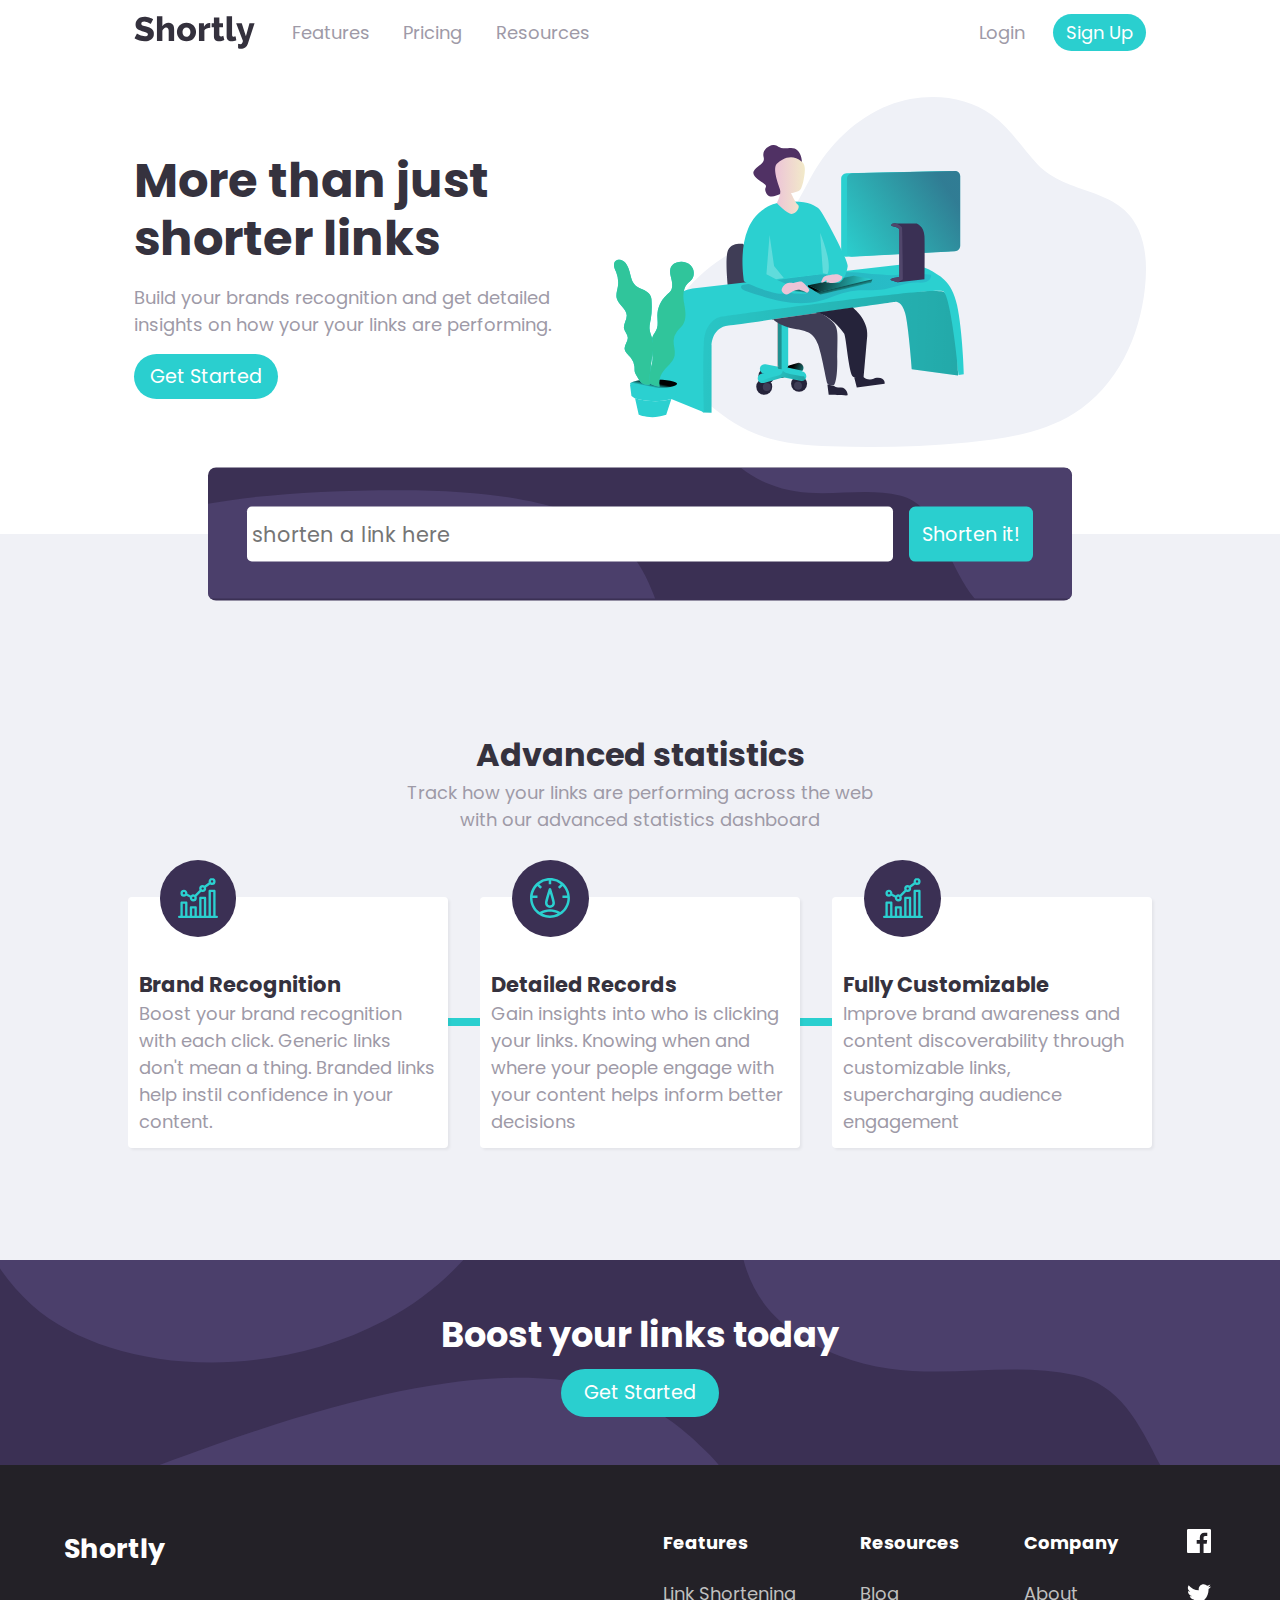
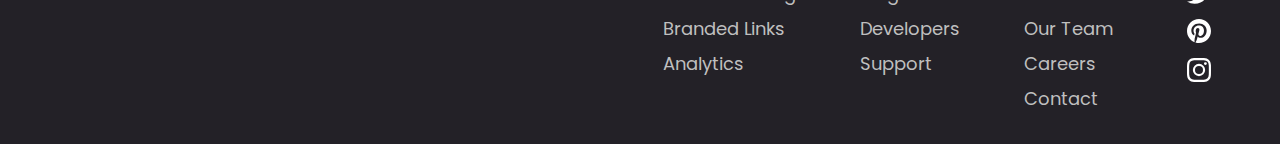
<file: index.html>
<!DOCTYPE html>
<html lang="en">
  <head>
    <meta charset="UTF-8" />
    <meta name="viewport" content="width=device-width, initial-scale=1.0" />
    <link
      rel="icon"
      type="image/png"
      sizes="32x32"
      href="./images/favicon-32x32.png"
    />
    <link rel="stylesheet" href="style.css" />
    <!-- Primary Meta Tags -->
    <title>URL shorterner</title>
    <meta name="title" content="URL shorterner" />
    <meta
      name="description"
      content="Ever wondered how you were going to share that huge link with your friends? We've got you covered. shorten your URLs for free"
    />

    <!-- Open Graph / Facebook -->
    <meta property="og:type" content="website" />
    <meta property="og:url" content="https://jlink.vercel.app" />
    <meta property="og:title" content="URL shorterner" />
    <meta
      property="og:description"
      content="Ever wondered how you were going to share that huge link with your friends? We've got you covered. shorten your URLs for free"
    />
    <meta
      property="og:image"
      content="https://github.com/jeronasiedu/urlshortener/blob/main/screenshot.png?raw=true"
    />

    <!-- Twitter -->
    <meta property="twitter:card" content="summary_large_image" />
    <meta property="twitter:url" content="https://jlink.vercel.app" />
    <meta property="twitter:title" content="URL shorterner" />
    <meta
      property="twitter:description"
      content="Ever wondered how you're going to share that huge link with your friends? We've got you covered. shorten your URLs for free"
    />
    <meta
      property="twitter:image"
      content="https://github.com/jeronasiedu/urlshortener/blob/main/screenshot.png?raw=true"
    />
  </head>
  <body>
    <div class="container">
      <header>
        <div class="navbar">
          <img src="/images/logo.svg" alt="logo of website" />
          <nav>
            <ul>
              <li><a href="#">Features</a></li>
              <li><a href="#">Pricing</a></li>
              <li><a href="#">Resources</a></li>
              <li><a href="#">Login</a></li>
              <li><a href="#">Sign Up</a></li>
            </ul>
          </nav>
          <button class="menu"></button>
        </div>
        <section class="hero">
          <div>
            <h1>More than just shorter links</h1>
            <p>
              Build your brands recognition and get detailed insights on how
              your your links are performing.
            </p>
            <button>Get Started</button>
          </div>
          <div>
            <img
              src="/images/illustration-working.svg"
              alt="illustration working"
            />
          </div>
        </section>
      </header>
    </div>
    <main>
      <div class="container">
        <section class="middle">
          <form>
            <input type="text" placeholder="shorten a link here" required spellcheck="false"/>
            <button type="submit" class="submit">Shorten it!</button>
            <img
              src="/images/bg-shorten-desktop.svg"
              alt="shorten url desktop svg"
              class="desktop shorten"
            />
            <img
              src="/images/bg-shorten-mobile.svg"
              alt="shorten url desktop svg"
              class="mobile shorten"
            />
          </form>
          <div class="results">

          </div>
          <div class="advert">
            <h1>Advanced statistics</h1>
            <p>
              Track how your links are performing across the web with our
              advanced statistics dashboard
            </p>
          </div>
          <div class="card-container">
            <div class="card">
              <div class="card-image">
                <img
                  src="/images/icon-brand-recognition.svg"
                  alt="brand recognition icon"
                />
              </div>
              <h3>Brand Recognition</h3>
              <p>
                Boost your brand recognition with each click. Generic links
                don't mean a thing. Branded links help instil confidence in your
                content.
              </p>
            </div>
            <div class="card">
              <div class="card-image">
                <img
                  src="/images/icon-detailed-records.svg"
                  alt="brand recognition icon"
                />
              </div>
              <h3>Detailed Records</h3>
              <p>
                Gain insights into who is clicking your links. Knowing when and
                where your people engage with your content helps inform better
                decisions
              </p>
            </div>
            <div class="card">
              <div class="card-image">
                <img
                  src="/images/icon-brand-recognition.svg"
                  alt="brand recognition icon"
                />
              </div>
              <h3>Fully Customizable</h3>
              <p>
                Improve brand awareness and content discoverability through
                customizable links, supercharging audience engagement
              </p>
            </div>
          </div>

        </section>
      </div>
      </div>
    </main>
    <aside>
      <h2>Boost your links today</h2>
      <button>Get Started</button>
      <img
        src="/images/bg-boost-desktop.svg"
        alt="boost your links desktop svg"
        class="desktop boost"
      />
      <img
        src="/images/bg-boost-mobile.svg"
        alt="boost your links desktop svg"
        class="mobile boost"
      />
    </aside>
    <footer>
      <h2>Shortly</h2>
      <div class="content">
        <ul>
          <li>Features</li>
          <li>Link Shortening</li>
          <li>Branded Links</li>
          <li>Analytics</li>
        </ul>
        <ul>
          <li>Resources</li>
          <li>Blog</li>
          <li>Developers</li>
          <li>Support</li>
        </ul>
        <ul>
          <li>Company</li>
          <li>About</li>
          <li>Our Team</li>
          <li>Careers</li>
          <li>Contact</li>
        </ul>
        <ul class="social">
          <li>
            <a href="#">
              <img src="/images/icon-facebook.svg" alt="facebook svg" />
            </a>
          </li>
          <li>
            <a href="#">
              <img src="/images/icon-twitter.svg" alt="twitter svg" />
            </a>
          </li>
          <li>
            <a href="#">
              <img src="/images/icon-pinterest.svg" alt="Pinterest svg" />
            </a>
          </li>
          <li>
            <a href="#">
              <img src="/images/icon-instagram.svg" alt="instagram svg" />
            </a>
          </li>
        </ul>
      </div>
    </footer>
<div class="loader">
  <div class="spinner"></div>
</div>
    <script src="app.js"></script>
  </body>
</html>
</file>
<file: style.css>
@import url('https://fonts.googleapis.com/css2?family=Poppins:wght@400;700&display=swap');
* {
  margin: 0;
  padding: 0;
  box-sizing: border-box;
  list-style-type: none;
  text-decoration: none;
}
p {
  color: var(--grayish-violet);
}
h1,
h2,
h3 {
  color: var(--very-dark-blue);
}
button {
  border: none;
  font-family: inherit;
  cursor: pointer;
}
:root {
  --cyan: hsl(180, 66%, 49%);
  --dark-violet: hsl(257, 27%, 26%);
  --red: hsl(0, 87%, 67%);
  --gray: hsl(0, 0%, 75%);
  --grayish-violet: hsl(257, 7%, 63%);
  --very-dark-blue: hsl(255, 11%, 22%);
  --very-dark-violet: hsl(260, 8%, 14%);
}
body {
  font-size: 18px;
  font-family: 'poppins', 'sans serif';
}
.container {
  max-width: 58em;
  margin-inline: auto;
}
header {
  padding: 1rem;
  width: 100%;
}
.navbar {
  display: flex;
  align-items: center;
  gap: 2rem;
  margin-bottom: 3rem;
}
nav {
  width: 100%;
}
nav > ul {
  display: flex;
  gap: 1.5rem;
  width: 100%;
  align-items: center;
}
nav ul > li:nth-of-type(4) {
  margin-left: auto;
}
a {
  color: var(--grayish-violet);
  padding: 0.3rem;
}

nav ul > li:nth-of-type(5) a {
  color: #fff;
  padding: 0.4rem 0.8rem;
  background: var(--cyan);
  border-radius: 2rem;
}
.menu {
  display: none;
  position: relative;
  padding: 0.4rem;
  width: 2.8rem;
  aspect-ratio: 1;
  border: none;
  outline: none;
  margin-left: auto;
  cursor: pointer;
  background: none;
  transition: transform 0.5s cubic-bezier(0.445, 0.05, 0.55, 0.95);
}
.menu::before,
.menu::after {
  content: '';
  position: absolute;
  width: 90%;
  height: 0.25rem;
  background: var(--grayish-violet);
  left: 0;
  border-radius: 0.4rem;
  transition: transform 0.3s ease;
}
.menu::before {
  transform: translateY(-0.6rem);
}
.menu::after {
  transform: translateY(0.6rem);
}
.menu.open::before,
.menu.open::after {
  width: 80%;
}
.menu.open::before {
  transform: rotate(45deg);
}

.menu.open::after {
  transform: rotate(-45deg);
}
.hero {
  display: flex;
  align-items: center;
  justify-content: space-between;
  margin-bottom: 4rem;
}
.hero h1 {
  font-size: clamp(3rem, 2vw + 1rem, 4rem);
  line-height: 1.2;
}
.hero > div:first-child {
  max-width: 30rem;
  display: flex;
  flex-direction: column;
  gap: 1rem;
  align-items: start;
}
.hero > div:first-child button {
  padding: 0.5rem 1rem;
  outline: none;
  border-radius: 4rem;
  cursor: pointer;
  font-size: 1.2rem;
  font-family: inherit;
  background: var(--cyan);
  color: #fff;
}
.hero > div:first-child button:focus {
  outline: 2px solid #000;
}
.hero img {
  width: 100%;
}
main {
  width: 100%;
  padding-bottom: 7rem;
  background: #f0f1f6;
}
.middle {
  display: flex;
  flex-direction: column;
  gap: 4rem;
  align-items: center;
  justify-content: center;
}
.advert {
  max-width: 30rem;
  text-align: center;
  margin-inline: auto;
}
.middle .advert h1 {
  font-size: 2rem;
}

main form {
  position: relative;
  width: min(100% - 1rem, 48em);
  border-radius: 0.5rem;
  padding: 2.45rem;
  overflow: hidden;
  display: flex;
  gap: 1rem;
  margin-inline: auto;
  background: var(--dark-violet);
  transform: translateY(-50%);
  margin-bottom: -4rem;
}
.shorten {
  position: absolute;
  top: 0;
  left: 0;
  right: 0;
  bottom: 0;
  display: block;
  width: 100%;
}
.mobile {
  display: none;
}

form input {
  flex: 1;
  background: #fff;
  border: none;
  border-radius: 0.3rem;
  font-size: 1.3rem;
  font-family: inherit;
  padding: 0.3rem;
  z-index: 1;
}
button.submit {
  padding: 0.8rem;
  font-size: 1.2rem;
  border-radius: 0.4rem;
  background: var(--cyan);
  color: #fff;
  z-index: 1;
}

.card-container {
  display: grid;
  grid-template-columns: repeat(auto-fit, minmax(250px, 1fr));
  gap: 2rem;
  padding-inline: 0.6rem;
  row-gap: 5rem;
  position: relative;
}
.card-container::before {
  content: '';
  position: absolute;
  top: 50%;
  left: 2rem;
  transform: translateY(-50%);
  width: calc(100% - 4rem);
  margin-inline: auto;
  height: 0.5rem;
  background: var(--cyan);
  overflow: hidden;
}
.card-container .card {
  position: relative;
  background: #fff;
  padding: 4.5rem 0.7rem 0.8rem;
  border-radius: 0.25rem;
  box-shadow: 2px 2px 3px rgba(0, 0, 0, 0.05);
}

.card-image {
  background: var(--dark-violet);
  position: absolute;
  top: -2.3rem;
  left: 2rem;
  display: flex;
  align-items: center;
  justify-content: center;
  width: 4.8rem;
  aspect-ratio: 1;
  border-radius: 50%;
}
aside {
  display: flex;
  flex-direction: column;
  justify-content: center;
  align-items: center;
  gap: 0.5rem;
  background: var(--dark-violet);
  padding: 3rem;
  position: relative;
}
.boost {
  width: 100%;
  position: absolute;
  height: 100%;
}
aside h2 {
  color: #fff;
  font-size: 2.2rem;
  z-index: 1;
  text-align: center;
}
aside button {
  padding: 0.5em 1.2em;
  font-size: 1.2rem;
  background: var(--cyan);
  color: #fff;
  border-radius: 4rem;
  z-index: 1;
}
footer {
  background: var(--very-dark-violet);
  padding: 4rem 4rem 2rem;
  display: flex;
  justify-content: space-between;
  color: #fff;
}
footer h2 {
  color: #fff;
}
footer .content {
  display: flex;
  gap: 4rem;
}
footer .content li {
  color: var(--gray);
}
footer .content ul > li:first-child {
  color: #fff;
  font-weight: 700;
  margin-bottom: 1rem;
}
footer .content ul {
  display: flex;
  flex-direction: column;
  gap: 0.5rem;
}
.social {
  display: flex;
  flex-direction: column;
  gap: 0.5rem;
}
/* SHORTS */
.results {
  width: 100%;
  display: flex;
  flex-direction: column;
  gap: 0.5rem;
}
.results .item {
  display: flex;
  justify-content: space-between;
  align-items: center;
  width: min(100% - 1rem, 48em);
  margin-inline: auto;
  background: #fff;
  padding: 0.7rem;
  border-radius: 0.4rem;
}

.results .item .copy {
  background: var(--cyan);
  color: #fff;
  padding: 0.3em 1em;
  border-radius: 0.3rem;
  font-size: 1.2rem;
}
.results .item > p:last-of-type {
  color: var(--cyan);
}
/* loader */

.loader {
  position: fixed;
  top: 50%;
  left: 50%;
  transform: translate(-50%, -50%);
  display: none;
}
.spinner {
  width: 56px;
  height: 56px;
  --c: radial-gradient(farthest-side, var(--cyan) 92%, #0000);
  background: var(--c) 50% 0, var(--c) 50% 100%, var(--c) 100% 50%,
    var(--c) 0 50%;
  background-size: 13px 13px;
  background-repeat: no-repeat;
  animation: spinner-kh173p 1s infinite;
}

@keyframes spinner-kh173p {
  to {
    transform: rotate(0.5turn);
  }
}
/* MEDIA QUERIES */
@media (max-width: 48em) {
  .menu {
    display: block;
    position: absolute;
    right: 0.5rem;
    top: 0.3rem;
  }

  .navbar {
    flex-direction: column;
    align-items: flex-start;
  }
  nav {
    background: var(--dark-violet);
    border-radius: 0.4rem;
    overflow: hidden;
    transition: height 0.5s ease;
    height: 0;
  }
  nav.active {
    height: 20rem;
  }
  nav > ul {
    flex-direction: column;
    justify-content: center;
    width: 100%;
    padding: 2rem;
  }

  a {
    font-weight: 700;
    color: #fff;
  }
  nav ul > li:last-of-type {
    width: 100%;
    display: flex;
    align-items: center;
  }
  nav ul > li:last-of-type a {
    color: #fff;
    padding: 0.6rem 0.8rem;
    width: 100%;
    background: var(--cyan);
    border-radius: 2rem;
    text-align: center;
  }
  nav ul > li:nth-of-type(4) {
    margin-left: 0;
  }
  .hero {
    flex-direction: column;
  }
  main form {
    padding-inline: 1rem;
    flex-direction: column;
  }
  form input {
    padding-block: 0.8rem;
  }
  .mobile {
    display: block;
  }
  .desktop {
    display: none;
  }

  .card-image {
    left: 50%;
    transform: translateX(-50%);
  }
  .card-container::before {
    top: 2rem;
    left: 50%;
    transform: translateX(-50%);
    width: 0.5rem;
    margin-inline: auto;
    height: calc(100% - 4rem);
    background: var(--cyan);
    overflow: hidden;
  }
  footer,
  .content {
    flex-direction: column;
    align-items: center;
    text-align: center;
  }
  footer {
    gap: 2rem;
    padding: 0.5rem;
  }
  footer .content {
    gap: 3rem;
  }
  .social {
    flex-direction: row !important;
  }
  footer .content ul > li:first-child {
    margin-bottom: 0.4rem;
  }
  .results .item {
    flex-direction: column;
    align-items: flex-start;
    gap: 0.4rem;
  }
  .results .item .copy {
    width: 100%;
  }
}
</file>
